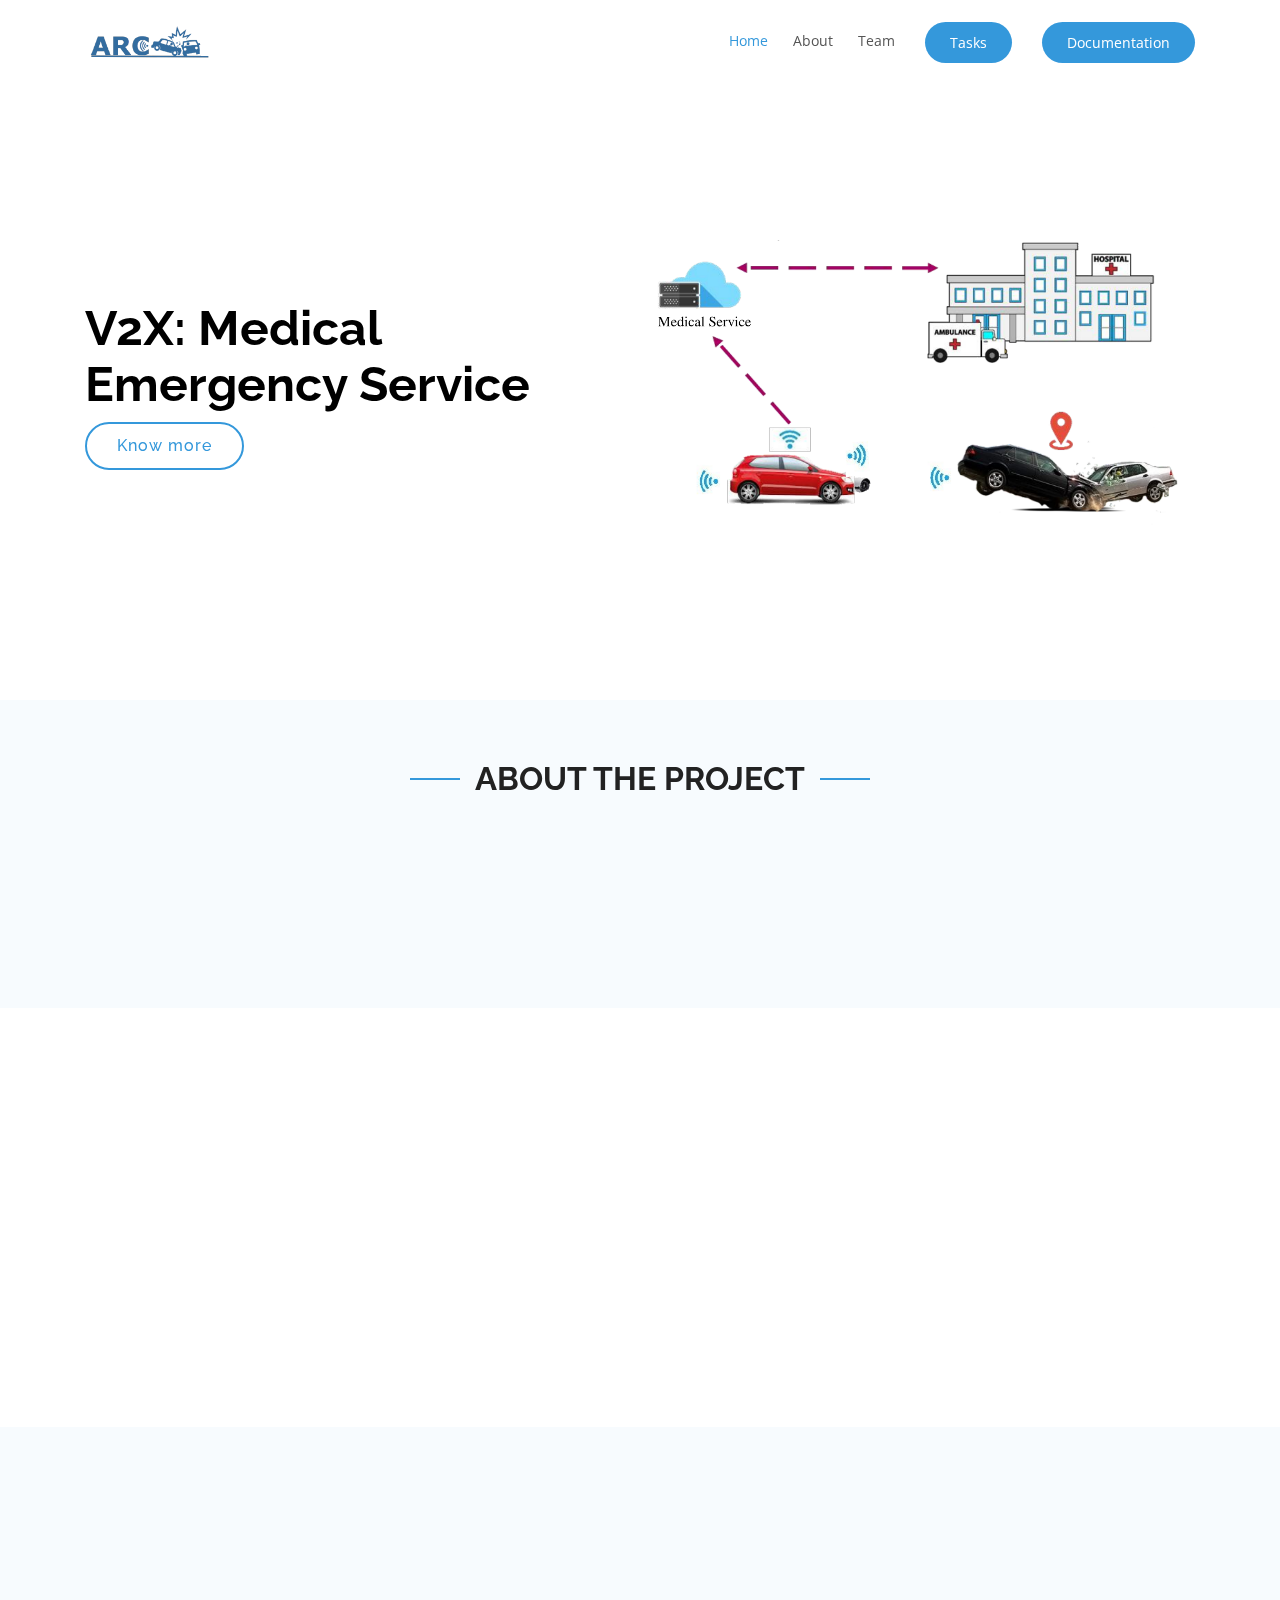
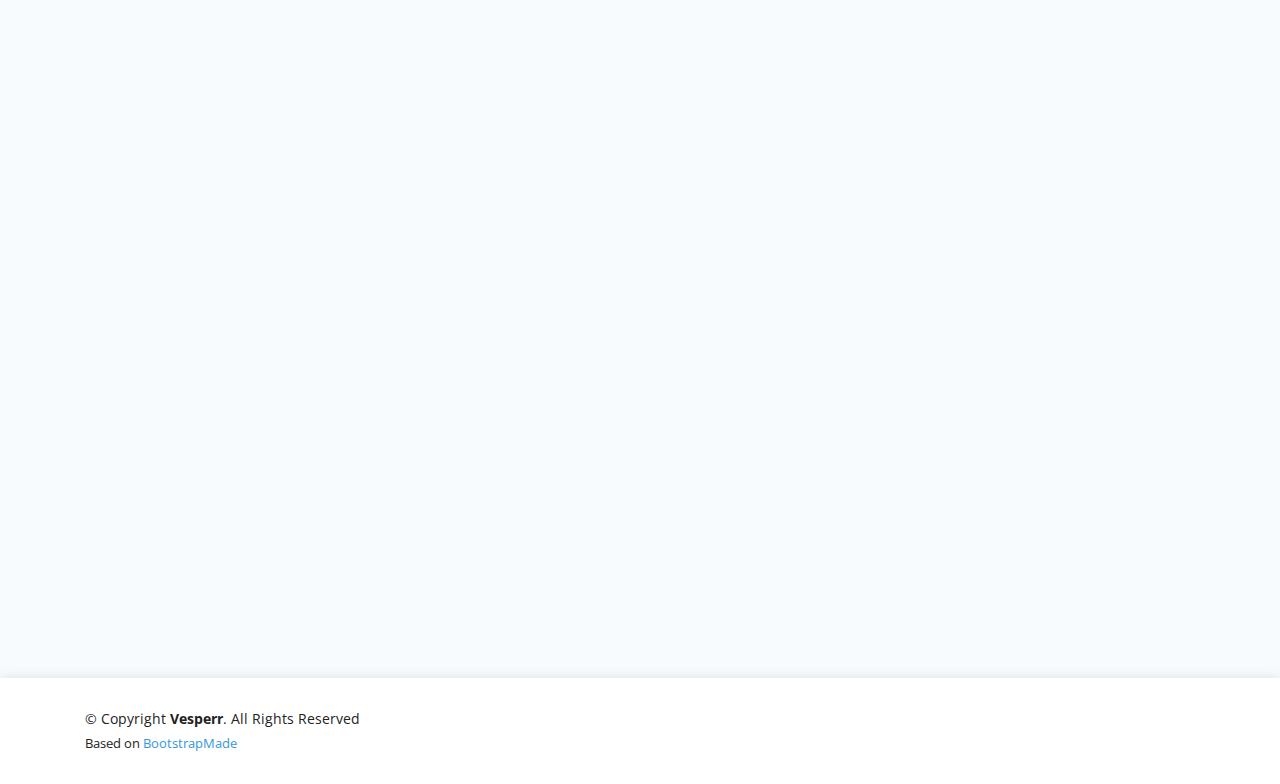
<file: index.html>
<!DOCTYPE html>
<html lang="pt">

<head>
    <meta charset="utf-8">
    <meta content="width=device-width, initial-scale=1.0" name="viewport">

    <title>ARC</title>
    <meta content="" name="description">
    <meta content="" name="keywords">

    <!-- Favicons -->

    <!-- Google Fonts -->
    <link
        href="https://fonts.googleapis.com/css?family=Open+Sans:300,300i,400,400i,600,600i,700,700i|Raleway:300,300i,400,400i,500,500i,600,600i,700,700i|Poppins:300,300i,400,400i,500,500i,600,600i,700,700i"
        rel="stylesheet">


    <link rel="stylesheet" href="https://cdnjs.cloudflare.com/ajax/libs/font-awesome/4.7.0/css/font-awesome.min.css">

    <!-- Vendor CSS Files -->
    <link href="assets/vendor/bootstrap/css/bootstrap.min.css" rel="stylesheet">
    <link href="assets/vendor/icofont/icofont.min.css" rel="stylesheet">
    <link href="assets/vendor/remixicon/remixicon.css" rel="stylesheet">
    <link href="assets/vendor/boxicons/css/boxicons.min.css" rel="stylesheet">
    <link href="assets/vendor/owl.carousel/assets/owl.carousel.min.css" rel="stylesheet">
    <link href="assets/vendor/venobox/venobox.css" rel="stylesheet">
    <link href="assets/vendor/aos/aos.css" rel="stylesheet">

    <!-- Template Main CSS File -->
    <link href="assets/css/style.css" rel="stylesheet">

    <!-- =======================================================
  * Template Name: Vesperr - v2.2.1
  * Template URL: https://bootstrapmade.com/vesperr-free-bootstrap-template/
  * Author: BootstrapMade.com
  * License: https://bootstrapmade.com/license/
  ======================================================== -->
</head>

<body>

    <!-- ======= Header ======= -->
    <header id="header" class="fixed-top d-flex align-items-center">
        <div class="container d-flex align-items-center">

            <div class="logo mr-auto">
                <!--<h1 class="text-light"><a href="index.html"><span>iTraning</span></a></h1>-->
                <!-- Uncomment below if you prefer to use an image logo -->
                <a href="index.html"><img src="assets/img/logo.png" width=auto class="img-fluid"></a>
            </div>

            <nav class="nav-menu d-none d-lg-block">
                <ul>
                    <li class="active"><a href="#">Home</a></li>
                    <li><a href="#about">About</a></li>
                    <!--<li><a href="#services">Funcionalidades</a></li>-->
                    <li><a href="#team">Team</a></li>
                    <li class="get-started"><a href="tasks.html">Tasks</a></li>
                    <li class="get-started"><a href="documentacao.html">Documentation</a></li>
                </ul>
            </nav>
            <!-- .nav-menu -->

        </div>
    </header>
    <!-- End Header -->

    <!-- ======= Hero Section ======= -->
    <section id="hero" class="d-flex align-items-center">
        <div class="container">
            <div class="row">
                <div class="col-lg-6 pt-5 pt-lg-0 order-2 order-lg-1 d-flex flex-column justify-content-center">
                    <h1 data-aos="fade-up"> V2X: Medical Emergency Service</h1>
                    <!--<h2 data-aos="fade-up" data-aos-delay="400"> .... </h2>-->
                    <div data-aos="fade-up" data-aos-delay="800">
                        <a href="#about" class="btn-get-started scrollto">Know more</a>
                    </div>
                </div>
                <div class="col-lg-6 order-1 order-lg-2 hero-img" data-aos="fade-left" data-aos-delay="200">
                    <img src="assets/img/proj.png" class="img-fluid animated" alt="">
                </div>
            </div>
        </div>

    </section>
    <!-- End Hero -->

    <main id="main">


        <!-- ======= About Us Section ======= -->
        <section id="about" class="team section-bg">
            <div class="container">

                <div class="section-title" data-aos="fade-up">
                    <h2>About the project</h2>
                </div>

                <div class="row content">
                    <div class="col" data-aos="fade-up" data-aos-delay="150" align="left">
                        <p>
                            V2X communication is an emerging and innovative technology that enables the exchange of
                            cooperation, alert, and multimedia messages in a wireless vehicular environment. This type
                            of communication makes it possible to connect
                            a vehicle not only to other vehicles, but also to infrastructure, the cellular/cloud
                            network, and
                            vulnerable road users (such as motorcyclists, cyclists and/or pedestrians), thus covering a
                            wide range
                            of applications from traditional infotainment cases to the most advanced cooperative and
                            assisted driving functions.
                        </p>
                    </div>
                </div>

            </div>
        </section>

        <!-- End Services Section -->
        <section id="app" class="d-flex align-items-center">
            <div class="container">
                <div class="row">
                    <div class="col-lg-6 pt-5 pt-lg-0 order-2 order-lg-1 d-flex flex-column justify-content-center">
                        <h1 data-aos="fade-up">Access the application</h1>
                        <!--<h2 data-aos="fade-up" data-aos-delay="400"> Obtenha um Personal Trainer e comece a treinar ainda
                            hoje</h2>-->
                        <div data-aos="fade-up" data-aos-delay="800">
                            <a href="#" class="btn btn-primary" onclick="location.href='http://steamcity02.nap.av.it.pt:5000/'" >Access</a>
                        </div>
                    </div>
                    <div class="col-lg-6 order-1 order-lg-2 hero-img" data-aos="fade-left" data-aos-delay="200">
                        <img src="assets/img/webapp.jpeg" class="img-fluid animated" alt="">
                    </div>
                </div>
            </div>

        </section>
        <!-- ======= Team Section ======= -->
        <section id="team" class="team section-bg">
            <div class="container">

                <div class="section-title" data-aos="fade-up">
                    <h2>Team</h2>
                </div>

                <div class="row">
                    <div class="col d-flex align-items-stretch">
                        <div class="member" data-aos="fade-up" data-aos-delay="100">
                            <div class="member-img">
                                <img src="assets/img/team/manuel.jpeg" class="img-fluid" alt="">
                                <div class="social">
                                    <a href="https://github.com/coutooo" target="_blank " class="fa fa-github"></a>
                                </div>
                            </div>
                            <div class="member-info">
                                <h4>Manuel Couto</h4>
                                <span>manuelcouto10@ua.pt</span>
                                <span>Developer</span>
                            </div>
                        </div>
                    </div>

                    <div class="col d-flex align-items-stretch">
                        <div class="member" data-aos="fade-up" data-aos-delay="200">
                            <div class="member-img">
                                <img src="assets/img/team/raquel.jpeg" class="img-fluid" alt="">
                                <div class="social">
                                    <a href="https://github.com/RaquelPinto2000" target="_blank "
                                        class="fa fa-github"></a>
                                </div>
                            </div>
                            <div class="member-info">
                                <h4>Raquel Pinto</h4>
                                <span>raq.milh@ua.pt</span>
                                <span>Developer</span>
                            </div>
                        </div>
                    </div>

                    <div class="col d-flex align-items-stretch">
                        <div class="member" data-aos="fade-up" data-aos-delay="300">
                            <div class="member-img">
                                <img src="assets/img/team/rodrigo.jpeg" class="img-fluid" alt="">
                                <div class="social">
                                    <a href="https://github.com/rodrigo740" target="_blank " class="fa fa-github"></a>

                                </div>
                            </div>
                            <div class="member-info">
                                <h4>Rodrigo Martins</h4>
                                <span>rodrigomartins@ua.pt</span>
                                <span>Developer</span>
                            </div>
                        </div>
                    </div>

                    <div class="col d-flex align-items-stretch">
                        <div class="member" data-aos="fade-up" data-aos-delay="400">
                            <div class="member-img">
                                <img src="assets/img/team/lucia.jpeg" class="img-fluid" alt="">
                                <div class="social">
                                    <a href="https://github.com/luciasousa" target="_blank " class="fa fa-github"></a>
                                </div>
                            </div>
                            <div class="member-info">
                                <h4>Lúcia Sousa</h4>
                                <span>luciamsousa00@ua.pt</span>
                                <span>Developer</span>
                            </div>
                        </div>
                    </div>

                    <div class="col d-flex align-items-stretch">
                        <div class="member" data-aos="fade-up" data-aos-delay="500">
                            <div class="member-img">
                                <img src="./assets/img/team/rafael.jpeg" class="img-fluid" alt="">
                                <div class="social">
                                    <a href="https://github.com/rafaeldsd" target="_blank " class="fa fa-github"></a>
                                </div>
                            </div>
                            <div class="member-info">
                                <h4>Rafael Dias</h4>
                                <span>rafaelsdias@ua.pt</span>
                                <span>Developer</span>
                            </div>
                        </div>
                    </div>
                </div>

                <div class="row">
                    <div class="col d-flex align-items-stretch">
                        <div class="member" data-aos="fade-up" data-aos-delay="100">
                            <div class="member-img">
                                <img src="./assets/img/team/pedro.jpeg" class="img-fluid" alt="">
                            </div>
                            <div class="member-info">
                                <h4> Pedro Rito</h4>
                                <span>pedrorito@av.it.pt</span>
                                <span>Mentor</span>
                            </div>
                        </div>
                    </div>

                    <div class="col d-flex align-items-stretch">
                        <div class="member" data-aos="fade-up" data-aos-delay="200">
                            <div class="member-img">
                                <img src="./assets/img/team/susana.jpeg" class="img-fluid" alt="">
                            </div>
                            <div class="member-info">
                                <h4>Susana Sargento </h4>
                                <span>susana@ua.pt</span>
                                <span>Mentor</span>
                            </div>
                        </div>
                    </div>

                    <div class="col d-flex align-items-stretch">
                        <div class="member" data-aos="fade-up" data-aos-delay="300">
                            <div class="member-img">
                                <img src="./assets/img/team/miguel.jpeg" class="img-fluid" alt="">
                            </div>
                            <div class="member-info">
                                <h4> Miguel Luís</h4>
                                <span>nmal@av.it.pt</span>
                                <span>Mentor</span>
                            </div>
                        </div>
                    </div>

                    <div class="col d-flex align-items-stretch">
                        <div class="member" data-aos="fade-up" data-aos-delay="100">
                            <div class="member-img">
                                <img src="./assets/img/team/bosch.jpeg" class="img-fluid" alt="" width="198"
                                    height="198">
                            </div>
                            <div class="member-info">
                                <h4>Francisco Castro</h4>
                                <span>francisco.castro@pt.bosch.com</span>
                                <span>Collaborator</span>
                            </div>
                        </div>
                    </div>

                    <div class="col d-flex align-items-stretch">
                        <div class="member" data-aos="fade-up" data-aos-delay="200">
                            <div class="member-img">
                                <img src="./assets/img/team/bosch.jpeg" class="img-fluid" alt="" width="198"
                                    height="198">
                            </div>
                            <div class="member-info">
                                <h4> João Fernandes</h4>
                                <span>Joao.Fernandes6@pt.bosch.com</span>
                                <span>Collaborator</span>
                            </div>
                        </div>
                    </div>
                </div>


            </div>

        </section>
        <!-- End Team Section -->

    </main>
    <!-- End #main -->

    <!-- ======= Footer ======= -->
    <footer id="footer">
        <div class="container">
            <div class="row d-flex align-items-center">
                <div class="col-lg-6 text-lg-left text-center">
                    <div class="copyright">
                        &copy; Copyright <strong>Vesperr</strong>. All Rights Reserved
                    </div>
                    <div class="credits">
                        <!-- All the links in the footer should remain intact. -->
                        <!-- You can delete the links only if you purchased the pro version. -->
                        <!-- Licensing information: https://bootstrapmade.com/license/ -->
                        <!-- Purchase the pro version with working PHP/AJAX contact form: https://bootstrapmade.com/vesperr-free-bootstrap-template/ -->
                        Based on <a href="https://bootstrapmade.com/">BootstrapMade</a>
                    </div>
                </div>
            </div>
        </div>
    </footer>
    <!-- End Footer -->

    <a href="#" class="back-to-top"><i class="icofont-simple-up"></i></a>

    <!-- Vendor JS Files -->
    <script src="assets/vendor/jquery/jquery.min.js"></script>
    <script src="assets/vendor/bootstrap/js/bootstrap.bundle.min.js"></script>
    <script src="assets/vendor/jquery.easing/jquery.easing.min.js"></script>
    <script src="assets/vendor/php-email-form/validate.js"></script>
    <script src="assets/vendor/waypoints/jquery.waypoints.min.js"></script>
    <script src="assets/vendor/counterup/counterup.min.js"></script>
    <script src="assets/vendor/owl.carousel/owl.carousel.min.js"></script>
    <script src="assets/vendor/isotope-layout/isotope.pkgd.min.js"></script>
    <script src="assets/vendor/venobox/venobox.min.js"></script>
    <script src="assets/vendor/aos/aos.js"></script>

    <!-- Template Main JS File -->
    <script src="assets/js/main.js"></script>

    <!-- Darkmode 
    <script src="https://cdn.jsdelivr.net/npm/darkmode-js@1.5.7/lib/darkmode-js.min.js"></script>
    <script>
        function addDarkmodeWidget() {
            new Darkmode().showWidget();
        }
        window.addEventListener('load', addDarkmodeWidget);
    </script>-->

</body>

</html>
</file>
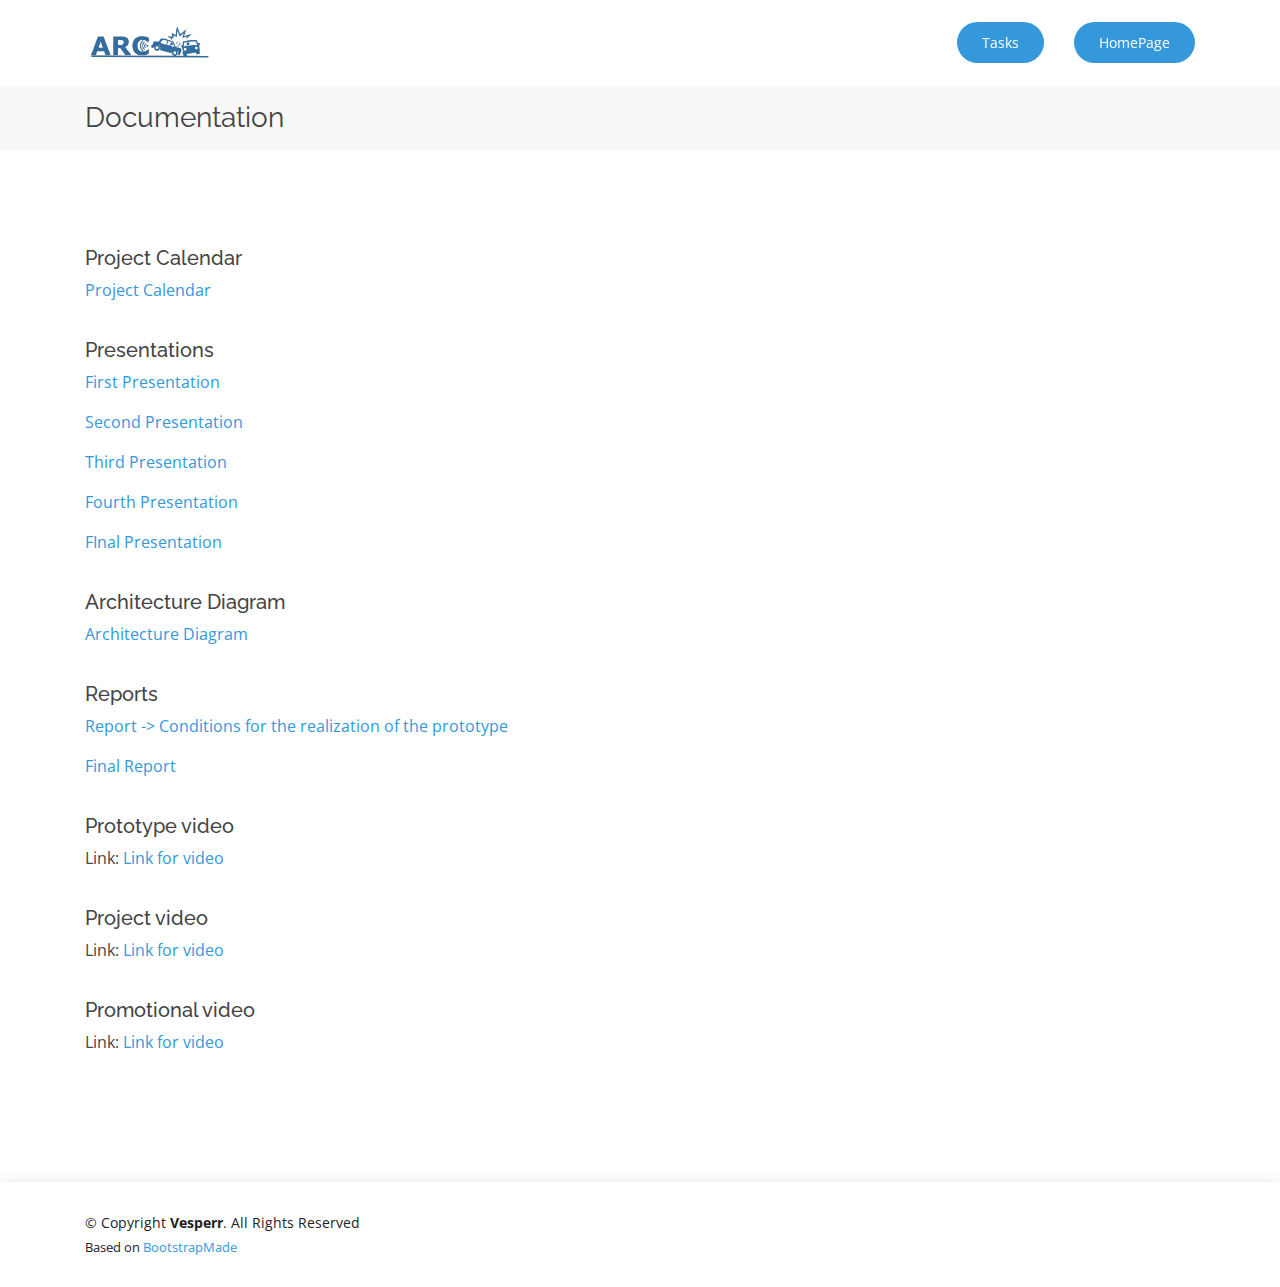
<file: documentacao.html>
<!DOCTYPE html>
<html lang="en">

<head>
    <meta charset="utf-8">
    <meta content="width=device-width, initial-scale=1.0" name="viewport">

    <title>Documentation</title>
    <meta content="" name="description">
    <meta content="" name="keywords">

    <!-- Favicons -->
    <!--<link href="assets/img/favicon.png" rel="icon">
    <link href="assets/img/apple-touch-icon.png" rel="apple-touch-icon">-->

    <!-- Google Fonts -->
    <link
        href="https://fonts.googleapis.com/css?family=Open+Sans:300,300i,400,400i,600,600i,700,700i|Raleway:300,300i,400,400i,500,500i,600,600i,700,700i|Poppins:300,300i,400,400i,500,500i,600,600i,700,700i"
        rel="stylesheet">

    <!-- Vendor CSS Files -->
    <link href="assets/vendor/bootstrap/css/bootstrap.min.css" rel="stylesheet">
    <link href="assets/vendor/icofont/icofont.min.css" rel="stylesheet">
    <link href="assets/vendor/remixicon/remixicon.css" rel="stylesheet">
    <link href="assets/vendor/boxicons/css/boxicons.min.css" rel="stylesheet">
    <link href="assets/vendor/owl.carousel/assets/owl.carousel.min.css" rel="stylesheet">
    <link href="assets/vendor/venobox/venobox.css" rel="stylesheet">
    <link href="assets/vendor/aos/aos.css" rel="stylesheet">

    <!-- Template Main CSS File -->
    <link href="assets/css/style.css" rel="stylesheet">

    <!-- =======================================================
  * Template Name: Vesperr - v2.2.1
  * Template URL: https://bootstrapmade.com/vesperr-free-bootstrap-template/
  * Author: BootstrapMade.com
  * License: https://bootstrapmade.com/license/
  ======================================================== -->
</head>

<body>

    <!-- ======= Header ======= -->
    <header id="header" class="fixed-top d-flex align-items-center">
        <div class="container d-flex align-items-center">

            <div class="logo mr-auto">
                <a href="index.html"><img src="assets/img/logo.png" alt="iTraning" width=auto class="img-fluid"></a>
            </div>

            <nav class="nav-menu d-none d-lg-block">
                <ul>
                    <li class="get-started"><a href="tasks.html">Tasks</a></li>
                    <li class="get-started active"><a href="index.html">HomePage</a></li>
                </ul>
            </nav>
            <!-- .nav-menu -->

        </div>
    </header>
    <!-- End Header -->

    <main id="main">

        <!-- ======= Breadcrumbs Section ======= -->
        <section class="breadcrumbs">
            <div class="container">

                <div class="d-flex justify-content-between align-items-center">
                    <h2>Documentation</h2>

                </div>

            </div>
        </section>
        <p style="margin-left: 2.5em;padding: 0 7em 1em 0;border-width: 2px; border-color: white; border-style:solid;">
        </p>
        <!-- End Breadcrumbs Section -->

        <section class="inner-page">
            <div class="container">
                <!--<h5>
                    Entregas
                </h5>-->

                <style type="text/css">
                    .tg {
                        border-collapse: collapse;
                        border-color: #9ABAD9;
                        border-spacing: 0;
                        margin: 0px auto;
                    }

                    .tg td {
                        background-color: #EBF5FF;
                        border-color: #9ABAD9;
                        border-style: solid;
                        border-width: 1px;
                        color: #444;
                        font-family: Arial, sans-serif;
                        font-size: 14px;
                        overflow: hidden;
                        padding: 10px 5px;
                        word-break: normal;
                    }

                    .tg th {
                        background-color: #409cff;
                        border-color: #9ABAD9;
                        border-style: solid;
                        border-width: 1px;
                        color: #fff;
                        font-family: Arial, sans-serif;
                        font-size: 14px;
                        font-weight: normal;
                        overflow: hidden;
                        padding: 10px 5px;
                        word-break: normal;
                    }

                    .tg .tg-cly1 {
                        text-align: left;
                        vertical-align: middle
                    }

                    .tg .tg-0lax {
                        text-align: left;
                        vertical-align: top
                    }
                </style>

                <h5>
                    Project Calendar
                </h5>
                <a href="./documents/Project_Calendar.pdf" download>Project Calendar</a>
                <p
                    style="margin-left: 2.5em;padding: 0 7em 1em 0;border-width: 2px; border-color: white; border-style:solid;">
                </p>
                <h5>
                    Presentations
                </h5>
                <a href="./documents/Presentation1.pdf" download>First Presentation</a>
                <p></p>
                <a href="./documents/Presentation2.pdf" download>Second Presentation</a>
                <p></p>
                <a href="./documents/Presentation3.pdf" download>Third Presentation</a>
                <p></p>
                <a href="./documents/Presentation4.pdf" download>Fourth Presentation</a>
                <p></p>
                <a href="./documents/Final_presentation.pdf" download>FInal Presentation</a>
                <p
                    style="margin-left: 2.5em;padding: 0 7em 1em 0;border-width: 2px; border-color: white; border-style:solid;">
                </p>
                <h5>
                    Architecture Diagram
                </h5>
                <a href="./documents/Architecture Diagram.pdf" download>Architecture Diagram</a>
                <p
                    style="margin-left: 2.5em;padding: 0 7em 1em 0;border-width: 2px; border-color: white; border-style:solid;">
                </p>
                               
                <h5>
                    Reports
                </h5>
                <a href="./documents/Report1.pdf" download> Report -> Conditions for the realization of the prototype </a>
                <p></p>
                <a href="./documents/Relatorio_Final_G11.pdf" download> Final Report </a>
                <p
                    style="margin-left: 2.5em;padding: 0 7em 1em 0;border-width: 2px; border-color: white; border-style:solid;">
                </p>
                <h5>
                    Prototype video
                </h5>
                Link: <a href="https://www.youtube.com/watch?v=F4f_C5D5qzU"> Link for video </a>
                
                <p
                    style="margin-left: 2.5em;padding: 0 7em 1em 0;border-width: 2px; border-color: white; border-style:solid;">
                </p>
                <h5>
                    Project video
                </h5>
                Link: <a href="https://www.youtube.com/embed/aJ7VuirHihY"> Link for video </a>

                <p
                    style="margin-left: 2.5em;padding: 0 7em 1em 0;border-width: 2px; border-color: white; border-style:solid;">
                </p>
                <h5>
                    Promotional video
                </h5>
                Link: <a href="https://youtu.be/aJ7VuirHihY"> Link for video </a>


                <!-- 
                <p></p>
                <video width="90%" controls>
                    <source src="./documents/Video.mp4" type="video/mp4">
                </video>
                --> 
                <p
                style="margin-left: 2.5em;padding: 0 7em 3em 0;border-width: 2px; border-color: white; border-style:solid;">
                
            </p>
            </div>
        </section>

    </main>
    <!-- End #main -->

    <!-- ======= Footer ======= -->
    <footer id="footer">
        <div class="container">
            <div class="row d-flex align-items-center">
                <div class="col-lg-6 text-lg-left text-center">
                    <div class="copyright">
                        &copy; Copyright <strong>Vesperr</strong>. All Rights Reserved
                    </div>
                    <div class="credits">
                        <!-- All the links in the footer should remain intact. -->
                        <!-- You can delete the links only if you purchased the pro version. -->
                        <!-- Licensing information: https://bootstrapmade.com/license/ -->
                        <!-- Purchase the pro version with working PHP/AJAX contact form: https://bootstrapmade.com/vesperr-free-bootstrap-template/ -->
                        Based on <a href="https://bootstrapmade.com/">BootstrapMade</a>
                    </div>
                </div>
            </div>
        </div>
    </footer>
    <!-- End Footer -->

    <a href="#" class="back-to-top"><i class="icofont-simple-up"></i></a>

    <!-- Vendor JS Files -->
    <script src="assets/vendor/jquery/jquery.min.js"></script>
    <script src="assets/vendor/bootstrap/js/bootstrap.bundle.min.js"></script>
    <script src="assets/vendor/jquery.easing/jquery.easing.min.js"></script>
    <script src="assets/vendor/php-email-form/validate.js"></script>
    <script src="assets/vendor/waypoints/jquery.waypoints.min.js"></script>
    <script src="assets/vendor/counterup/counterup.min.js"></script>
    <script src="assets/vendor/owl.carousel/owl.carousel.min.js"></script>
    <script src="assets/vendor/isotope-layout/isotope.pkgd.min.js"></script>
    <script src="assets/vendor/venobox/venobox.min.js"></script>
    <script src="assets/vendor/aos/aos.js"></script>

    <!-- Template Main JS File -->
    <script src="assets/js/main.js"></script>

</body>

</html>
</file>
<file: assets/vendor/venobox/venobox.css>
/* ------ venobox.css --------*/
.vbox-overlay *, .vbox-overlay *:before, .vbox-overlay *:after{
    -webkit-backface-visibility: hidden;
    -webkit-box-sizing:border-box;
    -moz-box-sizing:border-box;
    box-sizing:border-box;
}
.vbox-overlay * { 
    -webkit-backface-visibility: visible;
    backface-visibility: visible;
}
.vbox-overlay{
    display: -webkit-flex;
    display: flex;
    -webkit-flex-direction: column;
    flex-direction: column;
    -webkit-justify-content: center;
    justify-content: center;
    -webkit-align-items: center;
    align-items: center;
    position: fixed;
    left: 0;
    top: 0;
    bottom: 0;
    right: 0;
    z-index: 999999;
}

/* ----- navigation ----- */
.vbox-title{
    width: 100%;
    height: 40px;
    float: left;
    text-align: center;
    line-height: 28px;
    font-size: 12px;
    padding: 6px 50px;
    overflow: hidden;
    position: fixed;
    display: none;
    left: 0;
    z-index: 89;
}
.vbox-close{
    cursor: pointer;
    position: fixed;
    top: -1px;
    right: 0;
    width: 50px;
    height: 40px;
    padding: 6px;
    display: block;
    background-position:10px center;
    overflow: hidden;
    font-size: 24px;
    line-height: 1;
    text-align: center;
    z-index: 99;
}
.vbox-left{
    cursor: pointer;
    position: fixed;
    left: 0;
    height: 40px;
    overflow: hidden;
    line-height: 28px;
    font-size: 12px;
    z-index: 99;
    display: flex;
    align-items:center;
}
.vbox-num{
    display: inline-block;
    margin: 6px 0 6px 15px;
}
/* ----- Social share ----- */
.vbox-share{
    line-height: 28px;
    font-size: 12px;
    overflow: hidden;
    position: fixed;
    left: 0;
    z-index: 98;
    display: flex;
    align-items:center;
    justify-content: center;
    width: 100%;
    text-align: center;
}
.vbox-share svg{
    max-height: 28px;
    width: 28px;
    z-index: 10;
    margin-left: 12px;
    margin-top: 6px;
    margin-bottom: 6px;
    vertical-align: middle;
}


/* ----- navigation ARROWS ----- */
.vbox-next, .vbox-prev{
    position: fixed;
    top: 50%;
    margin-top: -15px;
    overflow: hidden;
    cursor: pointer;
    display: block;
    width: 45px;
    height: 45px;
    z-index: 99;
}
.vbox-next span, .vbox-prev span{
    position: relative;
    width: 20px;
    height: 20px;
    border: 2px solid transparent;
    border-top-color: #B6B6B6;
    border-right-color: #B6B6B6;
    text-indent: -100px;
    position: absolute;
    top: 8px;
    display: block;
}
.vbox-prev{
    left: 15px;
}
.vbox-next{
    right: 15px;
}
.vbox-prev span{
    left: 10px;
    -ms-transform: rotate(-135deg);
    -webkit-transform: rotate(-135deg);
    transform: rotate(-135deg);
}
.vbox-next span{
    -ms-transform: rotate(45deg);
    -webkit-transform: rotate(45deg);
    transform: rotate(45deg);
    right: 10px;
}
/* ------- inline window ------ */
.vbox-inline{
    width: 420px;
    height: 315px;
    height: 70vh;
    padding: 10px;
    background: #fff;
    margin: 0 auto;
    overflow: auto;
    text-align: left;
}
/* ------- Video & iFrames window ------ */
.venoframe{
    max-width: 100%;
    width: 100%;
    border: none;
    width: 100%;
    height: 260px;
    height: 70vh;
}
.venoframe.vbvid{
    height: 260px;
}
@media (min-width: 768px) {
    .venoframe, .vbox-inline{
        width: 90%;
        height: 360px;
        height: 70vh;
    }
    .venoframe.vbvid{
        width: 640px;
        height: 360px;
    }
}
@media (min-width: 992px) {
    .venoframe, .vbox-inline{
        max-width: 1200px;
        width: 80%;
        height: 540px;
        height: 70vh;
    }
    .venoframe.vbvid{
        width: 960px;
        height: 540px;
    }
}
/* 
Please do NOT edit this part! 
or at least read this note: http://i.imgur.com/7C0ws9e.gif
*/
.vbox-open{
    overflow: hidden;
}
.vbox-container{
    position: absolute;
    left: 0;
    right: 0;
    top: 0;
    bottom: 0;
    overflow-x: hidden;
    overflow-y: scroll;
    overflow-scrolling: touch;
    -webkit-overflow-scrolling: touch;
    z-index: 20;
    max-height: 100%;

}

.vbox-content{
    text-align: center;
    float: left;
    width: 100%;
    position: relative;
    overflow: hidden;
    padding: 20px 4%;
}
.vbox-container img{
    max-width: 100%;
    height: auto;
}
.vbox-figlio{
    box-shadow: 0 0 12px rgba(0,0,0,0.19), 0 6px 6px rgba(0,0,0,0.23);
    max-width: 100%;
    text-align: initial;
}
img.vbox-figlio{
    -webkit-user-select: none;
-khtml-user-select: none;
-moz-user-select: none;
-o-user-select: none;
user-select: none;
}
.vbox-content.swipe-left{
    margin-left: -200px !important;
}
.vbox-content.swipe-right{
    margin-left: 200px !important;
}
.vbox-animated{
    webkit-transition: margin 300ms ease-out;
    transition: margin 300ms ease-out;
}

/* ---------- preloader ----------
 * SPINKIT 
 * http://tobiasahlin.com/spinkit/
-------------------------------- */
.sk-double-bounce,.sk-rotating-plane{width:40px;height:40px;margin:40px auto}.sk-rotating-plane{background-color:#333;-webkit-animation:sk-rotatePlane 1.2s infinite ease-in-out;animation:sk-rotatePlane 1.2s infinite ease-in-out}@-webkit-keyframes sk-rotatePlane{0%{-webkit-transform:perspective(120px) rotateX(0) rotateY(0);transform:perspective(120px) rotateX(0) rotateY(0)}50%{-webkit-transform:perspective(120px) rotateX(-180.1deg) rotateY(0);transform:perspective(120px) rotateX(-180.1deg) rotateY(0)}100%{-webkit-transform:perspective(120px) rotateX(-180deg) rotateY(-179.9deg);transform:perspective(120px) rotateX(-180deg) rotateY(-179.9deg)}}@keyframes sk-rotatePlane{0%{-webkit-transform:perspective(120px) rotateX(0) rotateY(0);transform:perspective(120px) rotateX(0) rotateY(0)}50%{-webkit-transform:perspective(120px) rotateX(-180.1deg) rotateY(0);transform:perspective(120px) rotateX(-180.1deg) rotateY(0)}100%{-webkit-transform:perspective(120px) rotateX(-180deg) rotateY(-179.9deg);transform:perspective(120px) rotateX(-180deg) rotateY(-179.9deg)}}.sk-double-bounce{position:relative}.sk-double-bounce .sk-child{width:100%;height:100%;border-radius:50%;background-color:#333;opacity:.6;position:absolute;top:0;left:0;-webkit-animation:sk-doubleBounce 2s infinite ease-in-out;animation:sk-doubleBounce 2s infinite ease-in-out}.sk-chasing-dots .sk-child,.sk-spinner-pulse,.sk-three-bounce .sk-child{background-color:#333;border-radius:100%}.sk-double-bounce .sk-double-bounce2{-webkit-animation-delay:-1s;animation-delay:-1s}@-webkit-keyframes sk-doubleBounce{0%,100%{-webkit-transform:scale(0);transform:scale(0)}50%{-webkit-transform:scale(1);transform:scale(1)}}@keyframes sk-doubleBounce{0%,100%{-webkit-transform:scale(0);transform:scale(0)}50%{-webkit-transform:scale(1);transform:scale(1)}}.sk-wave{margin:40px auto;width:50px;height:40px;text-align:center;font-size:10px}.sk-wave .sk-rect{background-color:#333;height:100%;width:6px;display:inline-block;-webkit-animation:sk-waveStretchDelay 1.2s infinite ease-in-out;animation:sk-waveStretchDelay 1.2s infinite ease-in-out}.sk-wave .sk-rect1{-webkit-animation-delay:-1.2s;animation-delay:-1.2s}.sk-wave .sk-rect2{-webkit-animation-delay:-1.1s;animation-delay:-1.1s}.sk-wave .sk-rect3{-webkit-animation-delay:-1s;animation-delay:-1s}.sk-wave .sk-rect4{-webkit-animation-delay:-.9s;animation-delay:-.9s}.sk-wave .sk-rect5{-webkit-animation-delay:-.8s;animation-delay:-.8s}@-webkit-keyframes sk-waveStretchDelay{0%,100%,40%{-webkit-transform:scaleY(.4);transform:scaleY(.4)}20%{-webkit-transform:scaleY(1);transform:scaleY(1)}}@keyframes sk-waveStretchDelay{0%,100%,40%{-webkit-transform:scaleY(.4);transform:scaleY(.4)}20%{-webkit-transform:scaleY(1);transform:scaleY(1)}}.sk-wandering-cubes{margin:40px auto;width:40px;height:40px;position:relative}.sk-wandering-cubes .sk-cube{background-color:#333;width:10px;height:10px;position:absolute;top:0;left:0;-webkit-animation:sk-wanderingCube 1.8s ease-in-out -1.8s infinite both;animation:sk-wanderingCube 1.8s ease-in-out -1.8s infinite both}.sk-chasing-dots,.sk-spinner-pulse{width:40px;height:40px;margin:40px auto}.sk-wandering-cubes .sk-cube2{-webkit-animation-delay:-.9s;animation-delay:-.9s}@-webkit-keyframes sk-wanderingCube{0%{-webkit-transform:rotate(0);transform:rotate(0)}25%{-webkit-transform:translateX(30px) rotate(-90deg) scale(.5);transform:translateX(30px) rotate(-90deg) scale(.5)}50%{-webkit-transform:translateX(30px) translateY(30px) rotate(-179deg);transform:translateX(30px) translateY(30px) rotate(-179deg)}50.1%{-webkit-transform:translateX(30px) translateY(30px) rotate(-180deg);transform:translateX(30px) translateY(30px) rotate(-180deg)}75%{-webkit-transform:translateX(0) translateY(30px) rotate(-270deg) scale(.5);transform:translateX(0) translateY(30px) rotate(-270deg) scale(.5)}100%{-webkit-transform:rotate(-360deg);transform:rotate(-360deg)}}@keyframes sk-wanderingCube{0%{-webkit-transform:rotate(0);transform:rotate(0)}25%{-webkit-transform:translateX(30px) rotate(-90deg) scale(.5);transform:translateX(30px) rotate(-90deg) scale(.5)}50%{-webkit-transform:translateX(30px) translateY(30px) rotate(-179deg);transform:translateX(30px) translateY(30px) rotate(-179deg)}50.1%{-webkit-transform:translateX(30px) translateY(30px) rotate(-180deg);transform:translateX(30px) translateY(30px) rotate(-180deg)}75%{-webkit-transform:translateX(0) translateY(30px) rotate(-270deg) scale(.5);transform:translateX(0) translateY(30px) rotate(-270deg) scale(.5)}100%{-webkit-transform:rotate(-360deg);transform:rotate(-360deg)}}.sk-spinner-pulse{-webkit-animation:sk-pulseScaleOut 1s infinite ease-in-out;animation:sk-pulseScaleOut 1s infinite ease-in-out}@-webkit-keyframes sk-pulseScaleOut{0%{-webkit-transform:scale(0);transform:scale(0)}100%{-webkit-transform:scale(1);transform:scale(1);opacity:0}}@keyframes sk-pulseScaleOut{0%{-webkit-transform:scale(0);transform:scale(0)}100%{-webkit-transform:scale(1);transform:scale(1);opacity:0}}.sk-chasing-dots{position:relative;text-align:center;-webkit-animation:sk-chasingDotsRotate 2s infinite linear;animation:sk-chasingDotsRotate 2s infinite linear}.sk-chasing-dots .sk-child{width:60%;height:60%;display:inline-block;position:absolute;top:0;-webkit-animation:sk-chasingDotsBounce 2s infinite ease-in-out;animation:sk-chasingDotsBounce 2s infinite ease-in-out}.sk-chasing-dots .sk-dot2{top:auto;bottom:0;-webkit-animation-delay:-1s;animation-delay:-1s}@-webkit-keyframes sk-chasingDotsRotate{100%{-webkit-transform:rotate(360deg);transform:rotate(360deg)}}@keyframes sk-chasingDotsRotate{100%{-webkit-transform:rotate(360deg);transform:rotate(360deg)}}@-webkit-keyframes sk-chasingDotsBounce{0%,100%{-webkit-transform:scale(0);transform:scale(0)}50%{-webkit-transform:scale(1);transform:scale(1)}}@keyframes sk-chasingDotsBounce{0%,100%{-webkit-transform:scale(0);transform:scale(0)}50%{-webkit-transform:scale(1);transform:scale(1)}}.sk-three-bounce{margin:40px auto;width:80px;text-align:center}.sk-three-bounce .sk-child{width:20px;height:20px;display:inline-block;-webkit-animation:sk-three-bounce 1.4s ease-in-out 0s infinite both;animation:sk-three-bounce 1.4s ease-in-out 0s infinite both}.sk-circle .sk-child:before,.sk-fading-circle .sk-circle:before{display:block;border-radius:100%;content:'';background-color:#333}.sk-three-bounce .sk-bounce1{-webkit-animation-delay:-.32s;animation-delay:-.32s}.sk-three-bounce .sk-bounce2{-webkit-animation-delay:-.16s;animation-delay:-.16s}@-webkit-keyframes sk-three-bounce{0%,100%,80%{-webkit-transform:scale(0);transform:scale(0)}40%{-webkit-transform:scale(1);transform:scale(1)}}@keyframes sk-three-bounce{0%,100%,80%{-webkit-transform:scale(0);transform:scale(0)}40%{-webkit-transform:scale(1);transform:scale(1)}}.sk-circle{margin:40px auto;width:40px;height:40px;position:relative}.sk-circle .sk-child{width:100%;height:100%;position:absolute;left:0;top:0}.sk-circle .sk-child:before{margin:0 auto;width:15%;height:15%;-webkit-animation:sk-circleBounceDelay 1.2s infinite ease-in-out both;animation:sk-circleBounceDelay 1.2s infinite ease-in-out both}.sk-circle .sk-circle2{-webkit-transform:rotate(30deg);-ms-transform:rotate(30deg);transform:rotate(30deg)}.sk-circle .sk-circle3{-webkit-transform:rotate(60deg);-ms-transform:rotate(60deg);transform:rotate(60deg)}.sk-circle .sk-circle4{-webkit-transform:rotate(90deg);-ms-transform:rotate(90deg);transform:rotate(90deg)}.sk-circle .sk-circle5{-webkit-transform:rotate(120deg);-ms-transform:rotate(120deg);transform:rotate(120deg)}.sk-circle .sk-circle6{-webkit-transform:rotate(150deg);-ms-transform:rotate(150deg);transform:rotate(150deg)}.sk-circle .sk-circle7{-webkit-transform:rotate(180deg);-ms-transform:rotate(180deg);transform:rotate(180deg)}.sk-circle .sk-circle8{-webkit-transform:rotate(210deg);-ms-transform:rotate(210deg);transform:rotate(210deg)}.sk-circle .sk-circle9{-webkit-transform:rotate(240deg);-ms-transform:rotate(240deg);transform:rotate(240deg)}.sk-circle .sk-circle10{-webkit-transform:rotate(270deg);-ms-transform:rotate(270deg);transform:rotate(270deg)}.sk-circle .sk-circle11{-webkit-transform:rotate(300deg);-ms-transform:rotate(300deg);transform:rotate(300deg)}.sk-circle .sk-circle12{-webkit-transform:rotate(330deg);-ms-transform:rotate(330deg);transform:rotate(330deg)}.sk-circle .sk-circle2:before{-webkit-animation-delay:-1.1s;animation-delay:-1.1s}.sk-circle .sk-circle3:before{-webkit-animation-delay:-1s;animation-delay:-1s}.sk-circle .sk-circle4:before{-webkit-animation-delay:-.9s;animation-delay:-.9s}.sk-circle .sk-circle5:before{-webkit-animation-delay:-.8s;animation-delay:-.8s}.sk-circle .sk-circle6:before{-webkit-animation-delay:-.7s;animation-delay:-.7s}.sk-circle .sk-circle7:before{-webkit-animation-delay:-.6s;animation-delay:-.6s}.sk-circle .sk-circle8:before{-webkit-animation-delay:-.5s;animation-delay:-.5s}.sk-circle .sk-circle9:before{-webkit-animation-delay:-.4s;animation-delay:-.4s}.sk-circle .sk-circle10:before{-webkit-animation-delay:-.3s;animation-delay:-.3s}.sk-circle .sk-circle11:before{-webkit-animation-delay:-.2s;animation-delay:-.2s}.sk-circle .sk-circle12:before{-webkit-animation-delay:-.1s;animation-delay:-.1s}@-webkit-keyframes sk-circleBounceDelay{0%,100%,80%{-webkit-transform:scale(0);transform:scale(0)}40%{-webkit-transform:scale(1);transform:scale(1)}}@keyframes sk-circleBounceDelay{0%,100%,80%{-webkit-transform:scale(0);transform:scale(0)}40%{-webkit-transform:scale(1);transform:scale(1)}}.sk-cube-grid{width:40px;height:40px;margin:40px auto}.sk-cube-grid .sk-cube{width:33.33%;height:33.33%;background-color:#333;float:left;-webkit-animation:sk-cubeGridScaleDelay 1.3s infinite ease-in-out;animation:sk-cubeGridScaleDelay 1.3s infinite ease-in-out}.sk-cube-grid .sk-cube1{-webkit-animation-delay:.2s;animation-delay:.2s}.sk-cube-grid .sk-cube2{-webkit-animation-delay:.3s;animation-delay:.3s}.sk-cube-grid .sk-cube3{-webkit-animation-delay:.4s;animation-delay:.4s}.sk-cube-grid .sk-cube4{-webkit-animation-delay:.1s;animation-delay:.1s}.sk-cube-grid .sk-cube5{-webkit-animation-delay:.2s;animation-delay:.2s}.sk-cube-grid .sk-cube6{-webkit-animation-delay:.3s;animation-delay:.3s}.sk-cube-grid .sk-cube7{-webkit-animation-delay:0ms;animation-delay:0ms}.sk-cube-grid .sk-cube8{-webkit-animation-delay:.1s;animation-delay:.1s}.sk-cube-grid .sk-cube9{-webkit-animation-delay:.2s;animation-delay:.2s}@-webkit-keyframes sk-cubeGridScaleDelay{0%,100%,70%{-webkit-transform:scale3D(1,1,1);transform:scale3D(1,1,1)}35%{-webkit-transform:scale3D(0,0,1);transform:scale3D(0,0,1)}}@keyframes sk-cubeGridScaleDelay{0%,100%,70%{-webkit-transform:scale3D(1,1,1);transform:scale3D(1,1,1)}35%{-webkit-transform:scale3D(0,0,1);transform:scale3D(0,0,1)}}.sk-fading-circle{margin:40px auto;width:40px;height:40px;position:relative}.sk-fading-circle .sk-circle{width:100%;height:100%;position:absolute;left:0;top:0}.sk-fading-circle .sk-circle:before{margin:0 auto;width:15%;height:15%;-webkit-animation:sk-circleFadeDelay 1.2s infinite ease-in-out both;animation:sk-circleFadeDelay 1.2s infinite ease-in-out both}.sk-fading-circle .sk-circle2{-webkit-transform:rotate(30deg);-ms-transform:rotate(30deg);transform:rotate(30deg)}.sk-fading-circle .sk-circle3{-webkit-transform:rotate(60deg);-ms-transform:rotate(60deg);transform:rotate(60deg)}.sk-fading-circle .sk-circle4{-webkit-transform:rotate(90deg);-ms-transform:rotate(90deg);transform:rotate(90deg)}.sk-fading-circle .sk-circle5{-webkit-transform:rotate(120deg);-ms-transform:rotate(120deg);transform:rotate(120deg)}.sk-fading-circle .sk-circle6{-webkit-transform:rotate(150deg);-ms-transform:rotate(150deg);transform:rotate(150deg)}.sk-fading-circle .sk-circle7{-webkit-transform:rotate(180deg);-ms-transform:rotate(180deg);transform:rotate(180deg)}.sk-fading-circle .sk-circle8{-webkit-transform:rotate(210deg);-ms-transform:rotate(210deg);transform:rotate(210deg)}.sk-fading-circle .sk-circle9{-webkit-transform:rotate(240deg);-ms-transform:rotate(240deg);transform:rotate(240deg)}.sk-fading-circle .sk-circle10{-webkit-transform:rotate(270deg);-ms-transform:rotate(270deg);transform:rotate(270deg)}.sk-fading-circle .sk-circle11{-webkit-transform:rotate(300deg);-ms-transform:rotate(300deg);transform:rotate(300deg)}.sk-fading-circle .sk-circle12{-webkit-transform:rotate(330deg);-ms-transform:rotate(330deg);transform:rotate(330deg)}.sk-fading-circle .sk-circle2:before{-webkit-animation-delay:-1.1s;animation-delay:-1.1s}.sk-fading-circle .sk-circle3:before{-webkit-animation-delay:-1s;animation-delay:-1s}.sk-fading-circle .sk-circle4:before{-webkit-animation-delay:-.9s;animation-delay:-.9s}.sk-fading-circle .sk-circle5:before{-webkit-animation-delay:-.8s;animation-delay:-.8s}.sk-fading-circle .sk-circle6:before{-webkit-animation-delay:-.7s;animation-delay:-.7s}.sk-fading-circle .sk-circle7:before{-webkit-animation-delay:-.6s;animation-delay:-.6s}.sk-fading-circle .sk-circle8:before{-webkit-animation-delay:-.5s;animation-delay:-.5s}.sk-fading-circle .sk-circle9:before{-webkit-animation-delay:-.4s;animation-delay:-.4s}.sk-fading-circle .sk-circle10:before{-webkit-animation-delay:-.3s;animation-delay:-.3s}.sk-fading-circle .sk-circle11:before{-webkit-animation-delay:-.2s;animation-delay:-.2s}.sk-fading-circle .sk-circle12:before{-webkit-animation-delay:-.1s;animation-delay:-.1s}@-webkit-keyframes sk-circleFadeDelay{0%,100%,39%{opacity:0}40%{opacity:1}}@keyframes sk-circleFadeDelay{0%,100%,39%{opacity:0}40%{opacity:1}}.sk-folding-cube{margin:40px auto;width:40px;height:40px;position:relative;-webkit-transform:rotateZ(45deg);transform:rotateZ(45deg)}.sk-folding-cube .sk-cube{float:left;width:50%;height:50%;position:relative;-webkit-transform:scale(1.1);-ms-transform:scale(1.1);transform:scale(1.1)}.sk-folding-cube .sk-cube:before{content:'';position:absolute;top:0;left:0;width:100%;height:100%;background-color:#333;-webkit-animation:sk-foldCubeAngle 2.4s infinite linear both;animation:sk-foldCubeAngle 2.4s infinite linear both;-webkit-transform-origin:100% 100%;-ms-transform-origin:100% 100%;transform-origin:100% 100%}.sk-folding-cube .sk-cube2{-webkit-transform:scale(1.1) rotateZ(90deg);transform:scale(1.1) rotateZ(90deg)}.sk-folding-cube .sk-cube3{-webkit-transform:scale(1.1) rotateZ(180deg);transform:scale(1.1) rotateZ(180deg)}.sk-folding-cube .sk-cube4{-webkit-transform:scale(1.1) rotateZ(270deg);transform:scale(1.1) rotateZ(270deg)}.sk-folding-cube .sk-cube2:before{-webkit-animation-delay:.3s;animation-delay:.3s}.sk-folding-cube .sk-cube3:before{-webkit-animation-delay:.6s;animation-delay:.6s}.sk-folding-cube .sk-cube4:before{-webkit-animation-delay:.9s;animation-delay:.9s}@-webkit-keyframes sk-foldCubeAngle{0%,10%{-webkit-transform:perspective(140px) rotateX(-180deg);transform:perspective(140px) rotateX(-180deg);opacity:0}25%,75%{-webkit-transform:perspective(140px) rotateX(0);transform:perspective(140px) rotateX(0);opacity:1}100%,90%{-webkit-transform:perspective(140px) rotateY(180deg);transform:perspective(140px) rotateY(180deg);opacity:0}}@keyframes sk-foldCubeAngle{0%,10%{-webkit-transform:perspective(140px) rotateX(-180deg);transform:perspective(140px) rotateX(-180deg);opacity:0}25%,75%{-webkit-transform:perspective(140px) rotateX(0);transform:perspective(140px) rotateX(0);opacity:1}100%,90%{-webkit-transform:perspective(140px) rotateY(180deg);transform:perspective(140px) rotateY(180deg);opacity:0}}
</file>
<file: assets/css/style.css>
/**
* Template Name: Vesperr - v2.2.1
* Template URL: https://bootstrapmade.com/vesperr-free-bootstrap-template/
* Author: BootstrapMade.com
* License: https://bootstrapmade.com/license/
*/

/*--------------------------------------------------------------
# General
--------------------------------------------------------------*/
body {
  font-family: "Open Sans", sans-serif;
  color: #444444;
}

a {
  color: #3498db;
}

a:hover {
  color: #5faee3;
  text-decoration: none;
}

h1, h2, h3, h4, h5, h6 {
  font-family: "Raleway", sans-serif;
}

/*--------------------------------------------------------------
# Gantt
--------------------------------------------------------------*/

.gantt {
  display: inline-block; /* shrink to fit */
  width: 100%;           /* whatever width you like */
  position: relative;    /* so .content can use position: absolute */
}
.gantt::after {
  padding-top: 35%; /* percentage of containing block _width_ */
  display: block;
  content: '';
}
.gantt-content {
  position: absolute;
  top: 0; bottom: 0; right: 20%; left: 20%;  /* follow the parent's edges */
}

/*--------------------------------------------------------------
# Back to top button
--------------------------------------------------------------*/
.back-to-top {
  position: fixed;
  display: none;
  right: 15px;
  bottom: 15px;
  z-index: 99999;
}

.back-to-top i {
  display: flex;
  align-items: center;
  justify-content: center;
  font-size: 24px;
  width: 40px;
  height: 40px;
  border-radius: 4px;
  background: #3498db;
  color: #fff;
  transition: all 0.4s;
}

.back-to-top i:hover {
  background: #57aae1;
  color: #fff;
}

/*--------------------------------------------------------------
# Disable AOS delay on mobile
--------------------------------------------------------------*/
@media screen and (max-width: 768px) {
  [data-aos-delay] {
    transition-delay: 0 !important;
  }
}

/*--------------------------------------------------------------
# Header
--------------------------------------------------------------*/
#header {
  z-index: 997;
  transition: all 0.5s;
  padding: 22px 0;
}

#header.header-scrolled {
  box-shadow: 0px 2px 15px rgba(0, 0, 0, 0.1);
  padding: 15px 0;
  background: #fff;
}

#header .logo h1 {
  font-size: 32px;
  margin: 0;
  padding: 0;
  line-height: 1;
  font-weight: 700;
  letter-spacing: 1px;
}

#header .logo h1 a, #header .logo h1 a:hover {
  color: #222222;
  text-decoration: none;
}

#header .logo img {
  padding: 0;
  margin: 0;
  max-height: 40px;
}

@media (max-width: 768px) {
  #header {
    background: #fff;
  }
  #header .logo h1 {
    font-size: 28px;
  }
}

/*--------------------------------------------------------------
# Navigation Menu
--------------------------------------------------------------*/
/* Desktop Navigation */
.nav-menu, .nav-menu * {
  margin: 0;
  padding: 0;
  list-style: none;
}

.nav-menu > ul > li {
  position: relative;
  white-space: nowrap;
  float: left;
}

.nav-menu a {
  display: block;
  position: relative;
  color: #555555;
  padding: 8px 0 12px 25px;
  transition: 0.3s;
  font-size: 14px;
  font-family: "Open Sans", sans-serif;
}

.nav-menu a:hover, .nav-menu .active > a, .nav-menu li:hover > a {
  color: #3498db;
  text-decoration: none;
}

.nav-menu .get-started a {
  background: #3498db;
  color: #fff;
  border-radius: 50px;
  margin: 0 0 0 30px;
  padding: 10px 25px;
}

.nav-menu .get-started a:hover {
  background: #57aae1;
  color: #fff;
}

.nav-menu .drop-down ul {
  display: block;
  position: absolute;
  left: 25px;
  top: calc(100% + 30px);
  z-index: 99;
  opacity: 0;
  visibility: hidden;
  padding: 10px 0;
  background: #fff;
  box-shadow: 0px 0px 30px rgba(127, 137, 161, 0.25);
  transition: ease all 0.3s;
  border-radius: 5px;
}

.nav-menu .drop-down:hover > ul {
  opacity: 1;
  top: 100%;
  visibility: visible;
}

.nav-menu .drop-down li {
  min-width: 180px;
  position: relative;
}

.nav-menu .drop-down ul a {
  padding: 10px 20px;
  font-size: 14px;
  text-transform: none;
  color: #222222;
}

.nav-menu .drop-down ul a:hover, .nav-menu .drop-down ul .active > a, .nav-menu .drop-down ul li:hover > a {
  color: #3498db;
}

.nav-menu .drop-down > a:after {
  content: "\ea99";
  font-family: IcoFont;
  padding-left: 5px;
}

.nav-menu .drop-down .drop-down ul {
  top: 0;
  left: calc(100% - 30px);
}

.nav-menu .drop-down .drop-down:hover > ul {
  opacity: 1;
  top: 0;
  left: 100%;
}

.nav-menu .drop-down .drop-down > a {
  padding-right: 35px;
}

.nav-menu .drop-down .drop-down > a:after {
  content: "\eaa0";
  font-family: IcoFont;
  position: absolute;
  right: 15px;
}

@media (max-width: 1366px) {
  .nav-menu .drop-down .drop-down ul {
    left: -90%;
  }
  .nav-menu .drop-down .drop-down:hover > ul {
    left: -100%;
  }
  .nav-menu .drop-down .drop-down > a:after {
    content: "\ea9d";
  }
}

/* Mobile Navigation */
.mobile-nav-toggle {
  position: fixed;
  right: 15px;
  top: 15px;
  z-index: 9998;
  border: 0;
  background: none;
  font-size: 24px;
  transition: all 0.4s;
  outline: none !important;
  line-height: 1;
  cursor: pointer;
  text-align: right;
}

.mobile-nav-toggle i {
  color: #222222;
}

.mobile-nav {
  position: fixed;
  top: 55px;
  right: 15px;
  bottom: 15px;
  left: 15px;
  z-index: 9999;
  overflow-y: auto;
  background: #fff;
  transition: ease-in-out 0.2s;
  opacity: 0;
  visibility: hidden;
  border-radius: 10px;
  padding: 10px 0;
}

.mobile-nav * {
  margin: 0;
  padding: 0;
  list-style: none;
}

.mobile-nav a {
  display: block;
  position: relative;
  color: #222222;
  padding: 10px 20px;
  font-weight: 500;
  outline: none;
}

.mobile-nav a:hover, .mobile-nav .active > a, .mobile-nav li:hover > a {
  color: #3498db;
  text-decoration: none;
}

.mobile-nav .get-started {
  text-align: center;
  margin-top: 10px;
}

.mobile-nav .get-started a {
  background: #3498db;
  color: #fff;
  border-radius: 50px;
  margin: 0 15px;
  padding: 10px 30px;
  display: inline-block;
}

.mobile-nav .get-started a:hover {
  background: #57aae1;
  color: #fff;
}

.mobile-nav .drop-down > a:after {
  content: "\ea99";
  font-family: IcoFont;
  padding-left: 10px;
  position: absolute;
  right: 15px;
}

.mobile-nav .active.drop-down > a:after {
  content: "\eaa1";
}

.mobile-nav .drop-down > a {
  padding-right: 35px;
}

.mobile-nav .drop-down ul {
  display: none;
  overflow: hidden;
}

.mobile-nav .drop-down li {
  padding-left: 20px;
}

.mobile-nav-overly {
  width: 100%;
  height: 100%;
  z-index: 9997;
  top: 0;
  left: 0;
  position: fixed;
  background: rgba(9, 9, 9, 0.6);
  overflow: hidden;
  display: none;
  transition: ease-in-out 0.2s;
}

.mobile-nav-active {
  overflow: hidden;
}

.mobile-nav-active .mobile-nav {
  opacity: 1;
  visibility: visible;
}

.mobile-nav-active .mobile-nav-toggle i {
  color: #fff;
}

/*--------------------------------------------------------------
# Hero Section
--------------------------------------------------------------*/
#hero {
  width: 100%;
  height: 70vh;
  margin-top: 70px;
}

#hero h1 {
  margin: 0 0 10px 0;
  font-size: 48px;
  font-weight: 700;
  line-height: 56px;
  color: black;
}

#hero h2 {
  color: #484848;
  margin-bottom: 50px;
  font-size: 24px;
}

#hero .btn-get-started {
  font-family: "Raleway", sans-serif;
  font-weight: 500;
  font-size: 16px;
  letter-spacing: 1px;
  display: inline-block;
  padding: 10px 30px;
  border-radius: 50px;
  transition: 0.5s;
  color: #3498db;
  border: 2px solid #3498db;
}

#hero .btn-get-started:hover {
  background: #3498db;
  color: #fff;
}

#hero .animated {
  animation: up-down 2s ease-in-out infinite alternate-reverse both;
}

@media (min-width: 1024px) {
  #hero {
    background-attachment: fixed;
  }
}

@media (max-width: 991px) {
  #hero {
    height: 100vh;
  }
  #hero .animated {
    -webkit-animation: none;
    animation: none;
  }
  #hero .hero-img {
    text-align: center;
  }
  #hero .hero-img img {
    width: 50%;
  }
}

@media (max-width: 768px) {
  #hero {
    margin-top: 20px;
  }
  #hero h1 {
    font-size: 28px;
    line-height: 36px;
  }
  #hero h2 {
    font-size: 18px;
    line-height: 24px;
    margin-bottom: 30px;
  }
  #hero .hero-img img {
    width: 70%;
  }
}

@media (max-width: 575px) {
  #hero .hero-img img {
    width: 80%;
  }
}

@-webkit-keyframes up-down {
  0% {
    transform: translateY(10px);
  }
  100% {
    transform: translateY(-10px);
  }
}

@keyframes up-down {
  0% {
    transform: translateY(10px);
  }
  100% {
    transform: translateY(-10px);
  }
}

/*--------------------------------------------------------------
# Sections General
--------------------------------------------------------------*/
section {
  padding: 60px 0;
  overflow: hidden;
}

.section-bg {
  background-color: #f7fbfe;
}

.section-title {
  text-align: center;
  padding-bottom: 30px;
}

.section-title h2 {
  font-size: 32px;
  font-weight: bold;
  text-transform: uppercase;
  position: relative;
  color: #222222;
}

.section-title h2::before, .section-title h2::after {
  content: '';
  width: 50px;
  height: 2px;
  background: #3498db;
  display: inline-block;
}

.section-title h2::before {
  margin: 0 15px 10px 0;
}

.section-title h2::after {
  margin: 0 0 10px 15px;
}

.section-title p {
  margin: 15px 0 0 0;
}

/*--------------------------------------------------------------
# Clients
--------------------------------------------------------------*/
.clients {
  background: #f3f9fd;
  padding: 10px 0;
  text-align: center;
}

.clients .col-lg-2 {
  display: flex;
  align-items: center;
  justify-content: center;
}

.clients img {
  width: 50%;
  -webkit-filter: grayscale(100);
  filter: grayscale(100);
  transition: all 0.4s ease-in-out;
  display: inline-block;
  padding: 10px 0;
}

.clients img:hover {
  -webkit-filter: none;
  filter: none;
  transform: scale(1.1);
}

@media (max-width: 768px) {
  .clients img {
    width: 40%;
  }
}

@media (max-width: 575px) {
  .clients img {
    width: 30%;
  }
}

/*--------------------------------------------------------------
# About Us
--------------------------------------------------------------*/
.about .content h3 {
  font-weight: 600;
  font-size: 26px;
  background: #3498db;
}

.about .content ul {
  list-style: none;
  padding: 0;
}

.about .content ul li {
  padding-left: 28px;
  position: relative;
}

.about .content ul li + li {
  margin-top: 10px;
}

.about .content ul i {
  position: absolute;
  left: 0;
  top: 2px;
  font-size: 20px;
  color: #3498db;
  line-height: 1;
}

.about .content p:last-child {
  margin-bottom: 0;
}

.about .content .btn-learn-more {
  font-family: "Raleway", sans-serif;
  font-weight: 600;
  font-size: 14px;
  letter-spacing: 1px;
  display: inline-block;
  padding: 12px 32px;
  border-radius: 50px;
  transition: 0.3s;
  line-height: 1;
  color: #3498db;
  -webkit-animation-delay: 0.8s;
  animation-delay: 0.8s;
  margin-top: 6px;
  border: 2px solid #3498db;
  background: #3498db;
}

.about .content .btn-learn-more:hover {
  background: #3498db;
  color: #fff;
  text-decoration: none;
}

/*--------------------------------------------------------------
# Counts
--------------------------------------------------------------*/
.counts {
  padding-top: 0;
}

.counts .content {
  padding: 0;
}

.counts .content h3 {
  font-weight: 700;
  font-size: 34px;
  color: #222222;
}

.counts .content p {
  margin-bottom: 0;
}

.counts .content .count-box {
  padding: 20px 0;
  width: 100%;
}

.counts .content .count-box i {
  display: block;
  font-size: 36px;
  color: #3498db;
  float: left;
}

.counts .content .count-box span {
  font-size: 36px;
  line-height: 30px;
  display: block;
  font-weight: 700;
  color: #222222;
  margin-left: 50px;
}

.counts .content .count-box p {
  padding: 15px 0 0 0;
  margin: 0 0 0 50px;
  font-family: "Raleway", sans-serif;
  font-size: 14px;
  color: #484848;
}

.counts .content .count-box a {
  font-weight: 600;
  display: block;
  margin-top: 20px;
  color: #484848;
  font-size: 15px;
  font-family: "Poppins", sans-serif;
  transition: ease-in-out 0.3s;
}

.counts .content .count-box a:hover {
  color: #6f6f6f;
}

@media (max-width: 1024px) {
  .counts .image {
    text-align: center;
  }
  .counts .image img {
    max-width: 70%;
  }
}

@media (max-width: 667px) {
  .counts .image img {
    max-width: 100%;
  }
}

/*--------------------------------------------------------------
# Services
--------------------------------------------------------------*/
.services .icon-box {
  padding: 30px;
  position: relative;
  overflow: hidden;
  background: #fff;
  box-shadow: 0 0 29px 0 rgba(68, 88, 144, 0.12);
  transition: all 0.3s ease-in-out;
  border-radius: 8px;
  z-index: 1;
}

.services .icon-box::before {
  content: '';
  position: absolute;
  background: #e1f0fa;
  right: -60px;
  top: -40px;
  width: 100px;
  height: 100px;
  border-radius: 50px;
  transition: all 0.3s;
  z-index: -1;
}

.services .icon-box:hover::before {
  background: #3498db;
  right: 0;
  top: 0;
  width: 100%;
  height: 100%;
  border-radius: 0px;
}

.services .icon {
  margin: 0 auto 20px auto;
  padding-top: 10px;
  display: inline-block;
  text-align: center;
  border-radius: 50%;
  width: 60px;
  height: 60px;
  background: #3498db;
  transition: all 0.3s ease-in-out;
}

.services .icon i {
  font-size: 36px;
  line-height: 1;
  color: #fff;
}

.services .title {
  font-weight: 700;
  margin-bottom: 15px;
  font-size: 18px;
}

.services .title a {
  color: #111;
}

.services .description {
  font-size: 15px;
  line-height: 28px;
  margin-bottom: 0;
}

.services .icon-box:hover .title a, .services .icon-box:hover .description {
  color: #fff;
}

.services .icon-box:hover .icon {
  background: #fff;
}

.services .icon-box:hover .icon i {
  color: #3498db;
}

/*--------------------------------------------------------------
# More Services
--------------------------------------------------------------*/
.more-services {
  padding-top: 20px;
}

.more-services .card {
  border: 0;
  padding: 160px 20px 20px 20px;
  position: relative;
  width: 100%;
  background-size: cover;
  background-repeat: no-repeat;
  background-position: center center;
}

.more-services .card-body {
  z-index: 10;
  background: rgba(255, 255, 255, 0.9);
  padding: 15px 30px;
  box-shadow: 0px 2px 15px rgba(0, 0, 0, 0.1);
  transition: 0.3s;
  transition: ease-in-out 0.4s;
  border-radius: 5px;
}

.more-services .card-title {
  font-weight: 700;
  text-align: center;
  margin-bottom: 15px;
}

.more-services .card-title a {
  color: #222222;
}

.more-services .card-text {
  color: #5e5e5e;
}

.more-services .read-more a {
  color: #777777;
  text-transform: uppercase;
  font-weight: 600;
  font-size: 12px;
  transition: 0.4s;
}

.more-services .read-more a:hover {
  text-decoration: underline;
}

.more-services .card:hover .card-body {
  background: #3498db;
}

.more-services .card:hover .read-more a, .more-services .card:hover .card-title, .more-services .card:hover .card-title a, .more-services .card:hover .card-text {
  color: #fff;
}

/*--------------------------------------------------------------
# Features
--------------------------------------------------------------*/
.features .icon-box {
  display: flex;
  align-items: center;
  padding: 20px;
  background: #f6f6f6;
  transition: ease-in-out 0.3s;
}

.features .icon-box i {
  font-size: 32px;
  padding-right: 10px;
  line-height: 1;
}

.features .icon-box h3 {
  font-weight: 700;
  margin: 0;
  padding: 0;
  line-height: 1;
  font-size: 16px;
}

.features .icon-box h3 a {
  color: #222222;
  transition: ease-in-out 0.3s;
}

.features .icon-box h3 a:hover {
  color: #3498db;
}

.features .icon-box:hover {
  background: #eef7fc;
}

/*--------------------------------------------------------------
# Testimonials
--------------------------------------------------------------*/
.testimonials .testimonial-wrap {
  padding-left: 50px;
}

.testimonials .testimonial-item {
  box-sizing: content-box;
  padding: 30px 30px 30px 60px;
  margin: 30px 15px;
  min-height: 200px;
  box-shadow: 0px 2px 12px rgba(0, 0, 0, 0.08);
  position: relative;
  background: #fff;
}

.testimonials .testimonial-item .testimonial-img {
  width: 90px;
  border-radius: 10px;
  border: 6px solid #fff;
  position: absolute;
  left: -45px;
}

.testimonials .testimonial-item h3 {
  font-size: 18px;
  font-weight: bold;
  margin: 10px 0 5px 0;
  color: #111;
}

.testimonials .testimonial-item h4 {
  font-size: 14px;
  color: #999;
  margin: 0;
}

.testimonials .testimonial-item .quote-icon-left, .testimonials .testimonial-item .quote-icon-right {
  color: #e1f0fa;
  font-size: 26px;
}

.testimonials .testimonial-item .quote-icon-left {
  display: inline-block;
  left: -5px;
  position: relative;
}

.testimonials .testimonial-item .quote-icon-right {
  display: inline-block;
  right: -5px;
  position: relative;
  top: 10px;
}

.testimonials .testimonial-item p {
  font-style: italic;
  margin: 15px auto 15px auto;
}

.testimonials .owl-nav, .testimonials .owl-dots {
  margin-top: 5px;
  text-align: center;
}

.testimonials .owl-dot {
  display: inline-block;
  margin: 0 5px;
  width: 12px;
  height: 12px;
  border-radius: 50%;
  background-color: #ddd !important;
}

.testimonials .owl-dot.active {
  background-color: #3498db !important;
}

@media (max-width: 767px) {
  .testimonials .testimonial-wrap {
    padding-left: 0;
  }
  .testimonials .testimonial-item {
    padding: 30px;
    margin: 15px;
  }
  .testimonials .testimonial-item .testimonial-img {
    position: static;
    left: auto;
  }
}

/*--------------------------------------------------------------
# Portfolio
--------------------------------------------------------------*/
.portfolio .portfolio-item {
  margin-bottom: 30px;
}

.portfolio #portfolio-flters {
  padding: 0;
  margin: 0 auto 20px auto;
  list-style: none;
  text-align: center;
}

.portfolio #portfolio-flters li {
  cursor: pointer;
  display: inline-block;
  padding: 8px 15px 10px 15px;
  font-size: 14px;
  font-weight: 600;
  line-height: 1;
  text-transform: uppercase;
  color: #222222;
  margin-bottom: 5px;
  transition: all 0.3s ease-in-out;
  border-radius: 3px;
}

.portfolio #portfolio-flters li:hover, .portfolio #portfolio-flters li.filter-active {
  color: #fff;
  background: #3498db;
}

.portfolio #portfolio-flters li:last-child {
  margin-right: 0;
}

.portfolio .portfolio-wrap {
  transition: 0.3s;
  position: relative;
  overflow: hidden;
  z-index: 1;
  background: rgba(34, 34, 34, 0.6);
}

.portfolio .portfolio-wrap::before {
  content: "";
  background: rgba(34, 34, 34, 0.6);
  position: absolute;
  left: 0;
  right: 0;
  top: 0;
  bottom: 0;
  transition: all ease-in-out 0.3s;
  z-index: 2;
  opacity: 0;
}

.portfolio .portfolio-wrap img {
  transition: all ease-in-out 0.3s;
}

.portfolio .portfolio-wrap .portfolio-info {
  opacity: 0;
  position: absolute;
  top: 0;
  left: 0;
  right: 0;
  bottom: 0;
  z-index: 3;
  transition: all ease-in-out 0.3s;
  display: flex;
  flex-direction: column;
  justify-content: flex-end;
  align-items: flex-start;
  padding: 20px;
}

.portfolio .portfolio-wrap .portfolio-info h4 {
  font-size: 20px;
  color: #fff;
  font-weight: 600;
}

.portfolio .portfolio-wrap .portfolio-info p {
  color: rgba(255, 255, 255, 0.7);
  font-size: 14px;
  text-transform: uppercase;
  padding: 0;
  margin: 0;
  font-style: italic;
}

.portfolio .portfolio-wrap .portfolio-links {
  text-align: center;
  z-index: 4;
}

.portfolio .portfolio-wrap .portfolio-links a {
  color: #fff;
  margin: 0 5px 0 0;
  font-size: 28px;
  display: inline-block;
  transition: 0.3s;
}

.portfolio .portfolio-wrap .portfolio-links a:hover {
  color: #3498db;
}

.portfolio .portfolio-wrap:hover::before {
  opacity: 1;
}

.portfolio .portfolio-wrap:hover img {
  transform: scale(1.2);
}

.portfolio .portfolio-wrap:hover .portfolio-info {
  opacity: 1;
}

/*--------------------------------------------------------------
# Team
--------------------------------------------------------------*/
.team .member {
  margin-bottom: 20px;
  overflow: hidden;
  text-align: center;
  border-radius: 5px;
  background: #fff;
  box-shadow: 0px 2px 15px rgba(0, 0, 0, 0.1);
}

.team .member .member-img {
  position: relative;
  overflow: hidden;
}

.team .member .social {
  position: absolute;
  left: 0;
  bottom: 0;
  right: 0;
  height: 40px;
  opacity: 0;
  transition: ease-in-out 0.3s;
  text-align: center;
  background: rgba(255, 255, 255, 0.85);
}

.team .member .social a {
  transition: color 0.3s;
  color: #222222;
  margin: 0 10px;
  padding-top: 8px;
  display: inline-block;
}

.team .member .social a:hover {
  color: #3498db;
}

.team .member .social i {
  font-size: 18px;
  margin: 0 2px;
}

.team .member .member-info {
  padding: 25px 15px;
}

.team .member .member-info h4 {
  font-weight: 700;
  margin-bottom: 5px;
  font-size: 18px;
  color: #222222;
}

.team .member .member-info span {
  display: block;
  font-size: 13px;
  font-weight: 400;
  color: #aaaaaa;
}

.team .member .member-info p {
  font-style: italic;
  font-size: 14px;
  line-height: 26px;
  color: #777777;
}

.team .member:hover .social {
  opacity: 1;
}

/*--------------------------------------------------------------
# Pricing
--------------------------------------------------------------*/
.pricing .box {
  padding: 20px;
  background: #f9f9f9;
  text-align: center;
  border-radius: 8px;
  position: relative;
  overflow: hidden;
  border: 2px solid #f9f9f9;
}

.pricing .box h3 {
  font-weight: 400;
  padding: 15px;
  margin-top: 15px;
  font-size: 18px;
  font-weight: 600;
  color: #222222;
}

.pricing .box h4 {
  font-size: 42px;
  color: #3498db;
  font-weight: 500;
  font-family: "Open Sans", sans-serif;
  margin-bottom: 20px;
}

.pricing .box h4 sup {
  font-size: 20px;
  top: -15px;
  left: -3px;
}

.pricing .box h4 span {
  color: #bababa;
  font-size: 16px;
  font-weight: 300;
}

.pricing .box ul {
  padding: 0;
  list-style: none;
  color: #222222;
  text-align: center;
  line-height: 20px;
  font-size: 14px;
}

.pricing .box ul li {
  padding-bottom: 16px;
}

.pricing .box ul i {
  color: #3498db;
  font-size: 18px;
  padding-right: 4px;
}

.pricing .box ul .na {
  color: #ccc;
  text-decoration: line-through;
}

.pricing .box .btn-wrap {
  padding: 15px;
  text-align: center;
}

.pricing .box .btn-buy {
  display: inline-block;
  padding: 10px 40px 12px 40px;
  border-radius: 50px;
  border: 2px solid #3498db;
  color: #3498db;
  font-size: 14px;
  font-weight: 400;
  font-family: "Raleway", sans-serif;
  font-weight: 600;
  transition: 0.3s;
}

.pricing .box .btn-buy:hover {
  background: #3498db;
  color: #fff;
}

.pricing .recommended {
  border-color: #3498db;
}

.pricing .recommended .btn-buy {
  background: #3498db;
  color: #fff;
}

.pricing .recommended .btn-buy:hover {
  background: #2383c4;
  border-color: #2383c4;
}

/*--------------------------------------------------------------
# F.A.Q
--------------------------------------------------------------*/
.faq .faq-item {
  margin: 20px 0;
  padding: 20px 0;
  border-bottom: 1px solid #eeeeee;
}

.faq .faq-item i {
  color: #8bc4ea;
  font-size: 24px;
  float: left;
  line-height: 0;
  padding: 13px 0 0 0;
  margin: 0;
}

.faq .faq-item h4 {
  font-size: 16px;
  line-height: 26px;
  font-weight: 500;
  margin: 0 0 10px 32px;
  font-family: "Poppins", sans-serif;
}

.faq .faq-item p {
  font-size: 15px;
}

/*--------------------------------------------------------------
# Contact
--------------------------------------------------------------*/
.contact .contact-about h3 {
  font-size: 28px;
  margin: 0 0 10px 0;
  padding: 0;
  line-height: 1;
  font-weight: 700;
  letter-spacing: 1px;
  color: #222222;
}

.contact .contact-about p {
  font-size: 14px;
  line-height: 24px;
  font-family: "Raleway", sans-serif;
  color: #888;
}

.contact .social-links {
  padding-bottom: 20px;
}

.contact .social-links a {
  font-size: 18px;
  display: inline-block;
  background: #fff;
  color: #3498db;
  line-height: 1;
  padding: 8px 0;
  margin-right: 4px;
  border-radius: 50%;
  text-align: center;
  width: 36px;
  height: 36px;
  transition: 0.3s;
  border: 1px solid #3498db;
}

.contact .social-links a:hover {
  background: #3498db;
  color: #fff;
}

.contact .info {
  color: #444444;
}

.contact .info i {
  font-size: 32px;
  color: #3498db;
  float: left;
  line-height: 1;
}

.contact .info p {
  padding: 0 0 10px 42px;
  line-height: 28px;
  font-size: 14px;
}

.contact .php-email-form .validate {
  display: none;
  color: red;
  margin: 0 0 15px 0;
  font-weight: 400;
  font-size: 13px;
}

.contact .php-email-form .error-message {
  display: none;
  color: #fff;
  background: #ed3c0d;
  text-align: left;
  padding: 15px;
  font-weight: 600;
}

.contact .php-email-form .error-message br + br {
  margin-top: 25px;
}

.contact .php-email-form .sent-message {
  display: none;
  color: #fff;
  background: #18d26e;
  text-align: center;
  padding: 15px;
  font-weight: 600;
}

.contact .php-email-form .loading {
  display: none;
  background: #fff;
  text-align: center;
  padding: 15px;
}

.contact .php-email-form .loading:before {
  content: "";
  display: inline-block;
  border-radius: 50%;
  width: 24px;
  height: 24px;
  margin: 0 10px -6px 0;
  border: 3px solid #18d26e;
  border-top-color: #eee;
  -webkit-animation: animate-loading 1s linear infinite;
  animation: animate-loading 1s linear infinite;
}

.contact .php-email-form input, .contact .php-email-form textarea {
  border-radius: 0;
  box-shadow: none;
  font-size: 14px;
}

.contact .php-email-form button[type="submit"] {
  background: #3498db;
  border: 0;
  padding: 10px 24px;
  color: #fff;
  transition: 0.4s;
  border-radius: 50px;
}

.contact .php-email-form button[type="submit"]:hover {
  background: #2383c4;
}

@-webkit-keyframes animate-loading {
  0% {
    transform: rotate(0deg);
  }
  100% {
    transform: rotate(360deg);
  }
}

@keyframes animate-loading {
  0% {
    transform: rotate(0deg);
  }
  100% {
    transform: rotate(360deg);
  }
}

/*--------------------------------------------------------------
# Breadcrumbs
--------------------------------------------------------------*/
.breadcrumbs {
  padding: 15px 0;
  background: #f8f8f8;
  min-height: 40px;
  margin-top: 86px;
}

@media (max-width: 992px) {
  .breadcrumbs {
    margin-top: 72px;
  }
}

.breadcrumbs h2 {
  font-size: 28px;
  font-weight: 400;
  margin: 0;
}

.breadcrumbs ol {
  display: flex;
  flex-wrap: wrap;
  list-style: none;
  padding: 0;
  margin: 0;
  font-size: 14px;
}

@media (max-width: 992px) {
  .breadcrumbs ol {
    margin-top: 10px;
  }
}

.breadcrumbs ol li + li {
  padding-left: 10px;
}

.breadcrumbs ol li + li::before {
  display: inline-block;
  padding-right: 10px;
  color: #3c3c3c;
  content: "/";
}

@media (max-width: 768px) {
  .breadcrumbs .d-flex {
    display: block !important;
  }
  .breadcrumbs ol {
    display: block;
  }
  .breadcrumbs ol li {
    display: inline-block;
  }
}

/*--------------------------------------------------------------
# Portfolio Details
--------------------------------------------------------------*/
.portfolio-details {
  padding-top: 20px;
}

.portfolio-details .portfolio-title {
  font-size: 26px;
  font-weight: 700;
  margin-bottom: 20px;
}

.portfolio-details .portfolio-details-carousel .owl-nav, .portfolio-details .portfolio-details-carousel .owl-dots {
  margin-top: 5px;
  text-align: center;
}

.portfolio-details .portfolio-details-carousel .owl-dot {
  display: inline-block;
  margin: 0 5px;
  width: 12px;
  height: 12px;
  border-radius: 50%;
  background-color: #ddd !important;
}

.portfolio-details .portfolio-details-carousel .owl-dot.active {
  background-color: #3498db !important;
}

.portfolio-details .portfolio-info {
  padding-top: 45px;
}

.portfolio-details .portfolio-info h3 {
  font-size: 22px;
  font-weight: 400;
  margin-bottom: 20px;
}

.portfolio-details .portfolio-info ul {
  list-style: none;
  padding: 0;
  font-size: 15px;
}

.portfolio-details .portfolio-info ul li + li {
  margin-top: 10px;
}

.portfolio-details .portfolio-info p {
  font-size: 15px;
  padding: 15px 0 0 0;
}

@media (max-width: 992px) {
  .portfolio-details .portfolio-info {
    padding-top: 20px;
  }
}

/*--------------------------------------------------------------
# Footer
--------------------------------------------------------------*/
#footer {
  background: #fff;
  box-shadow: 0px 0px 12px 0px rgba(0, 0, 0, 0.1);
  padding: 30px 0;
  color: #222222;
  font-size: 14px;
}

#footer .credits {
  font-size: 13px;
  padding-top: 5px;
  color: #222222;
}

#footer .footer-links a {
  color: #222222;
  padding-left: 15px;
}

#footer .footer-links a:first-child {
  padding-left: 0;
}

#footer .footer-links a:hover {
  color: #3498db;
}

/*---TASKS-----------------------------------*/
body{
  margin-top:20px;
  background:white;
}
.thumb-sm {
  height: 36px;
  width: 36px;
}
.card-box {
  padding: 20px;
  border-radius: 3px;
  margin-bottom: 30px;
  background-color: #fff;
}
taskList {
  min-height: 40px;
  margin-bottom: 0
}

.taskList li {
  background-color: #fff;
  border: 1px solid rgba(121, 121, 121, .2);
  padding: 10px;
  margin-bottom: 20px;
  border-radius: 3px
}

.taskList li:last-of-type {
  margin-bottom: 0
}

.taskList a {
  font-size: 13px
}

.taskList .checkbox {
  margin-left: 20px;
  margin-top: 5px
}
.text-muted {
  color: #98a6ad!important;
}

/*-------------------------------*/

.chart_div svg {
  font-family: "Raleway", sans-serif !important;
}
</file>
